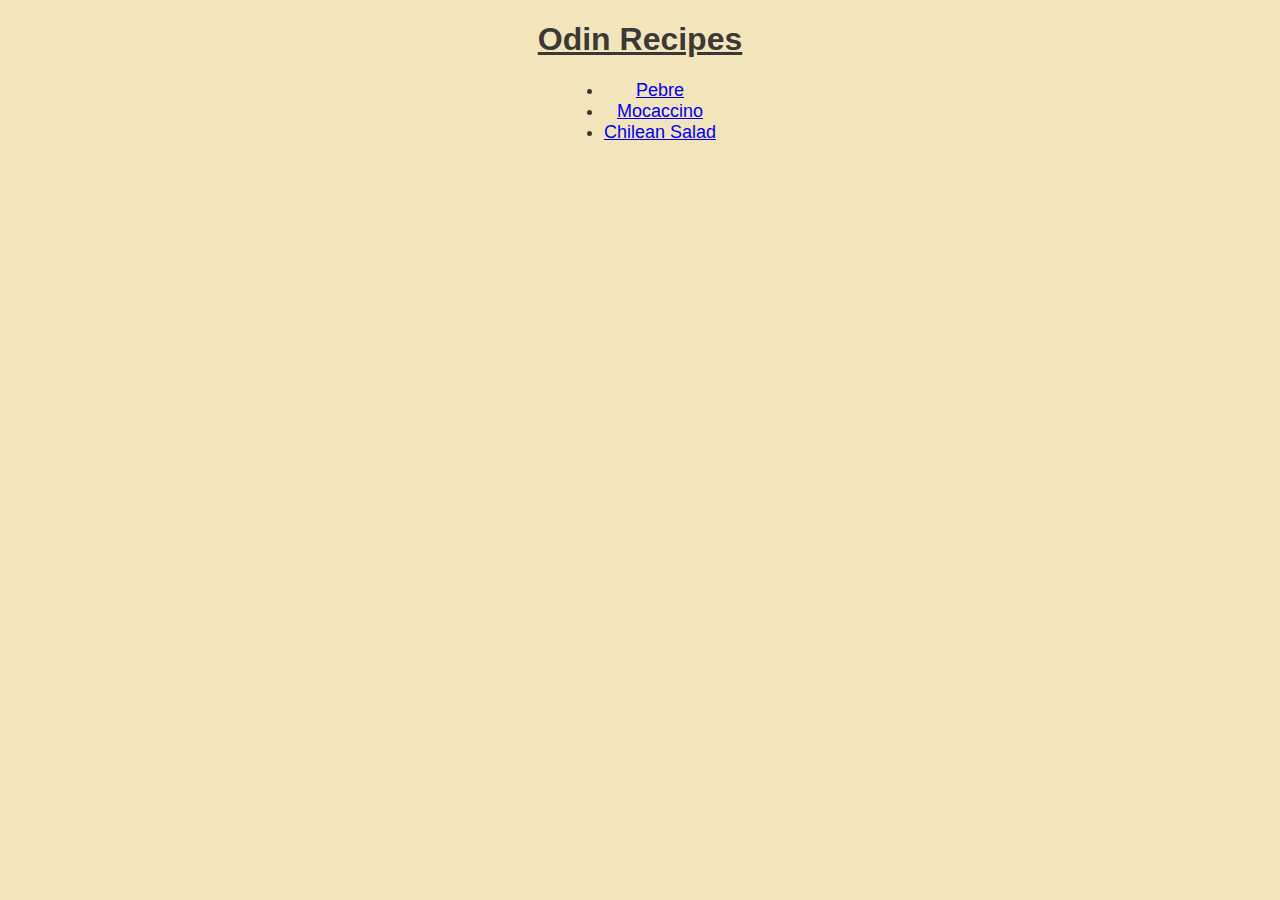
<file: index.html>
<!DOCTYPE html>
<html lang="en">
    <head>
        <meta charset="UTF-8">
        <title>My OP Recipes</title>
        <link rel="stylesheet" href="./styles.css">
    </head>
    <body>
        <h1 class="header">Odin Recipes</h1>
        <ul class="text">
            <li><a href="./recipes/pebre.html">Pebre</a></li>
            <li><a href="./recipes/mocaccino.html">Mocaccino</a></li>
            <li><a href="./recipes/chilean_salad.html">Chilean Salad</a></li>
        </ul>
    </body>
</html>
</file>
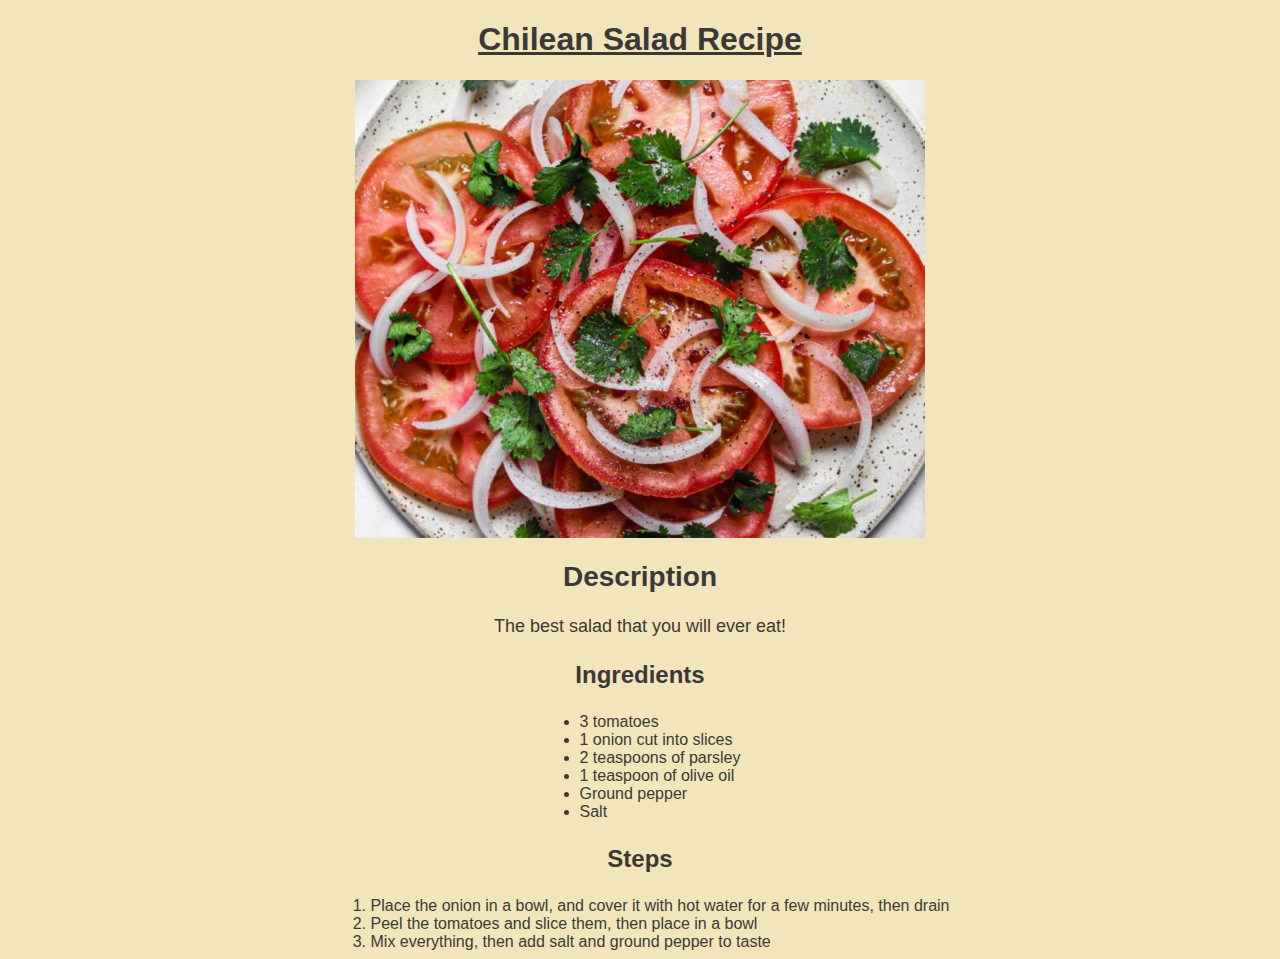
<file: recipes/chilean_salad.html>
<!DOCTYPE html>
<html lang="en">
    <head>
        <meta charset="UTF-8">
        <title>Chilean Salad Recipe</title>
        <link rel="stylesheet" href="../styles.css">
    </head>
    <body>
        <h1 class="header">Chilean Salad Recipe</h1>
        <img src="../images/ensalada-chilena.jpg" alt="Chilean Salad on a plate" width="570" height="auto">
        <h2 class="header">Description</h2>
        <p class="text">The best salad that you will ever eat!</p>
        <h3 class="header">Ingredients</h3>
        <ul>
            <li>3 tomatoes</li>
            <li>1 onion cut into slices</li>
            <li>2 teaspoons of parsley</li>
            <li>1 teaspoon of olive oil</li>
            <li>Ground pepper</li>
            <li>Salt</li>
        </ul>
        <h3 class="header">Steps</h3>
        <ol>
            <li>Place the onion in a bowl, and cover it with hot water for a few minutes, then drain</li>
            <li>Peel the tomatoes and slice them, then place in a bowl</li>
            <li>Mix everything, then add salt and ground pepper to taste</li>
        </ol>
    </body>
</html>
</file>
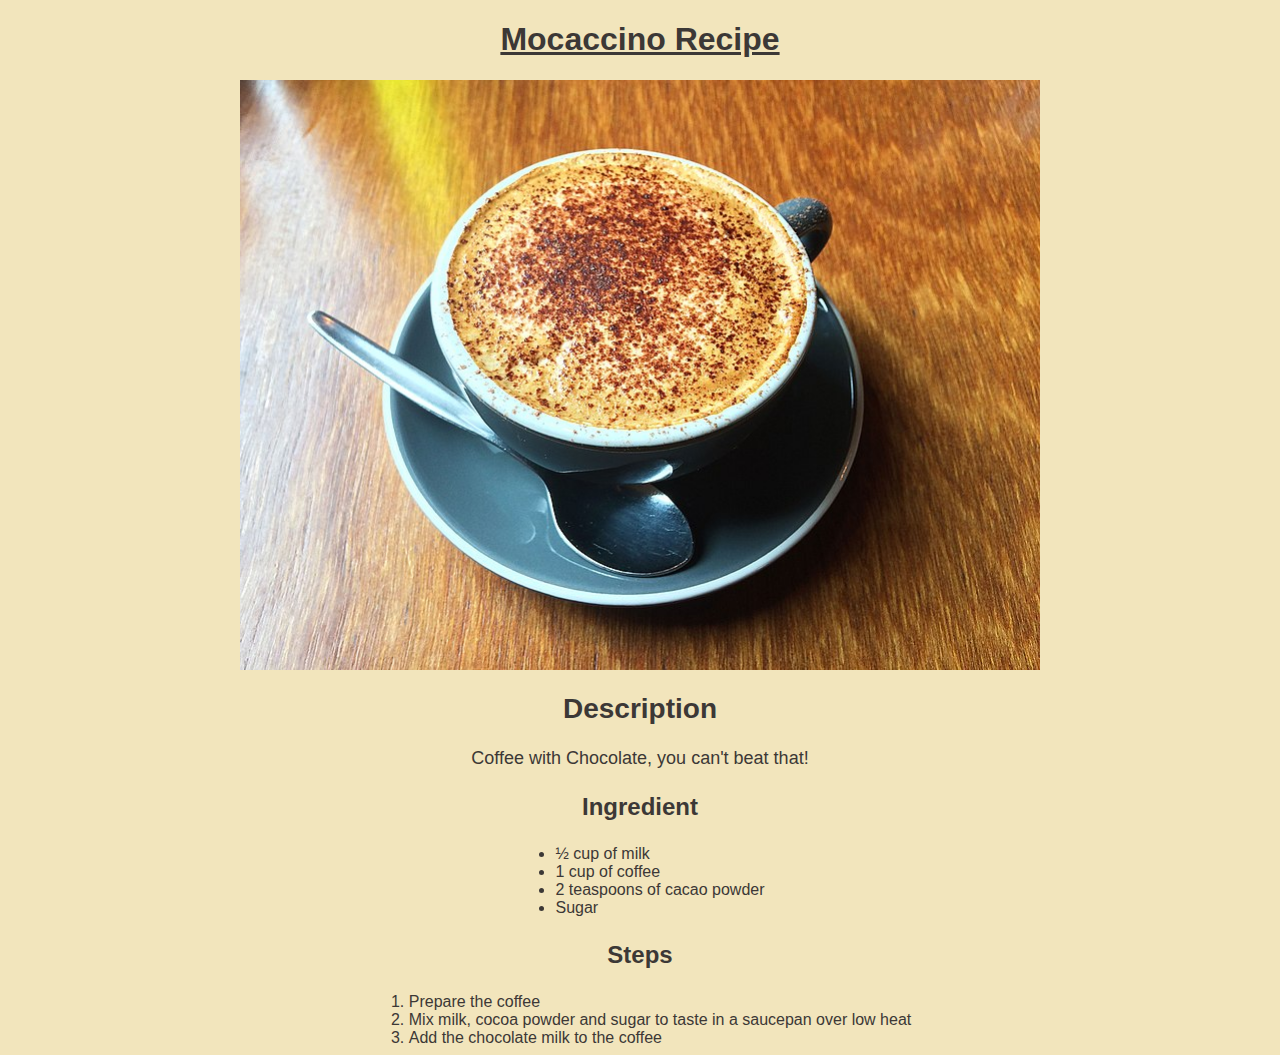
<file: recipes/mocaccino.html>
<!DOCTYPE html>
<html lang="en">
    <head>
        <meta charset="UTF-8">
        <title>Mocaccino Recipe</title>
        <link rel="stylesheet" href="../styles.css">
    </head>
    <body>
        <h1 class="header">Mocaccino Recipe</h1>
        <img src="../images/mocaccino.jpg" alt="A cup of mocaccino" width="800" height="auto">
        <h2 class="header">Description</h2>
        <p class="text">Coffee with Chocolate, you can't beat that!</p>
        <h3 class="header">Ingredient</h3>
        <ul>
            <li>½ cup of milk</li>
            <li>1 cup of coffee</li>
            <li>2 teaspoons of cacao powder</li>
            <li>Sugar</li>
        </ul>
        <h3 class="header">Steps</h3>
        <ol>
            <li>Prepare the coffee</li>
            <li>Mix milk, cocoa powder and sugar to taste in a saucepan over low heat</li>
            <li>Add the chocolate milk to the coffee</li>
        </ol>
    </body>
</html>
</file>
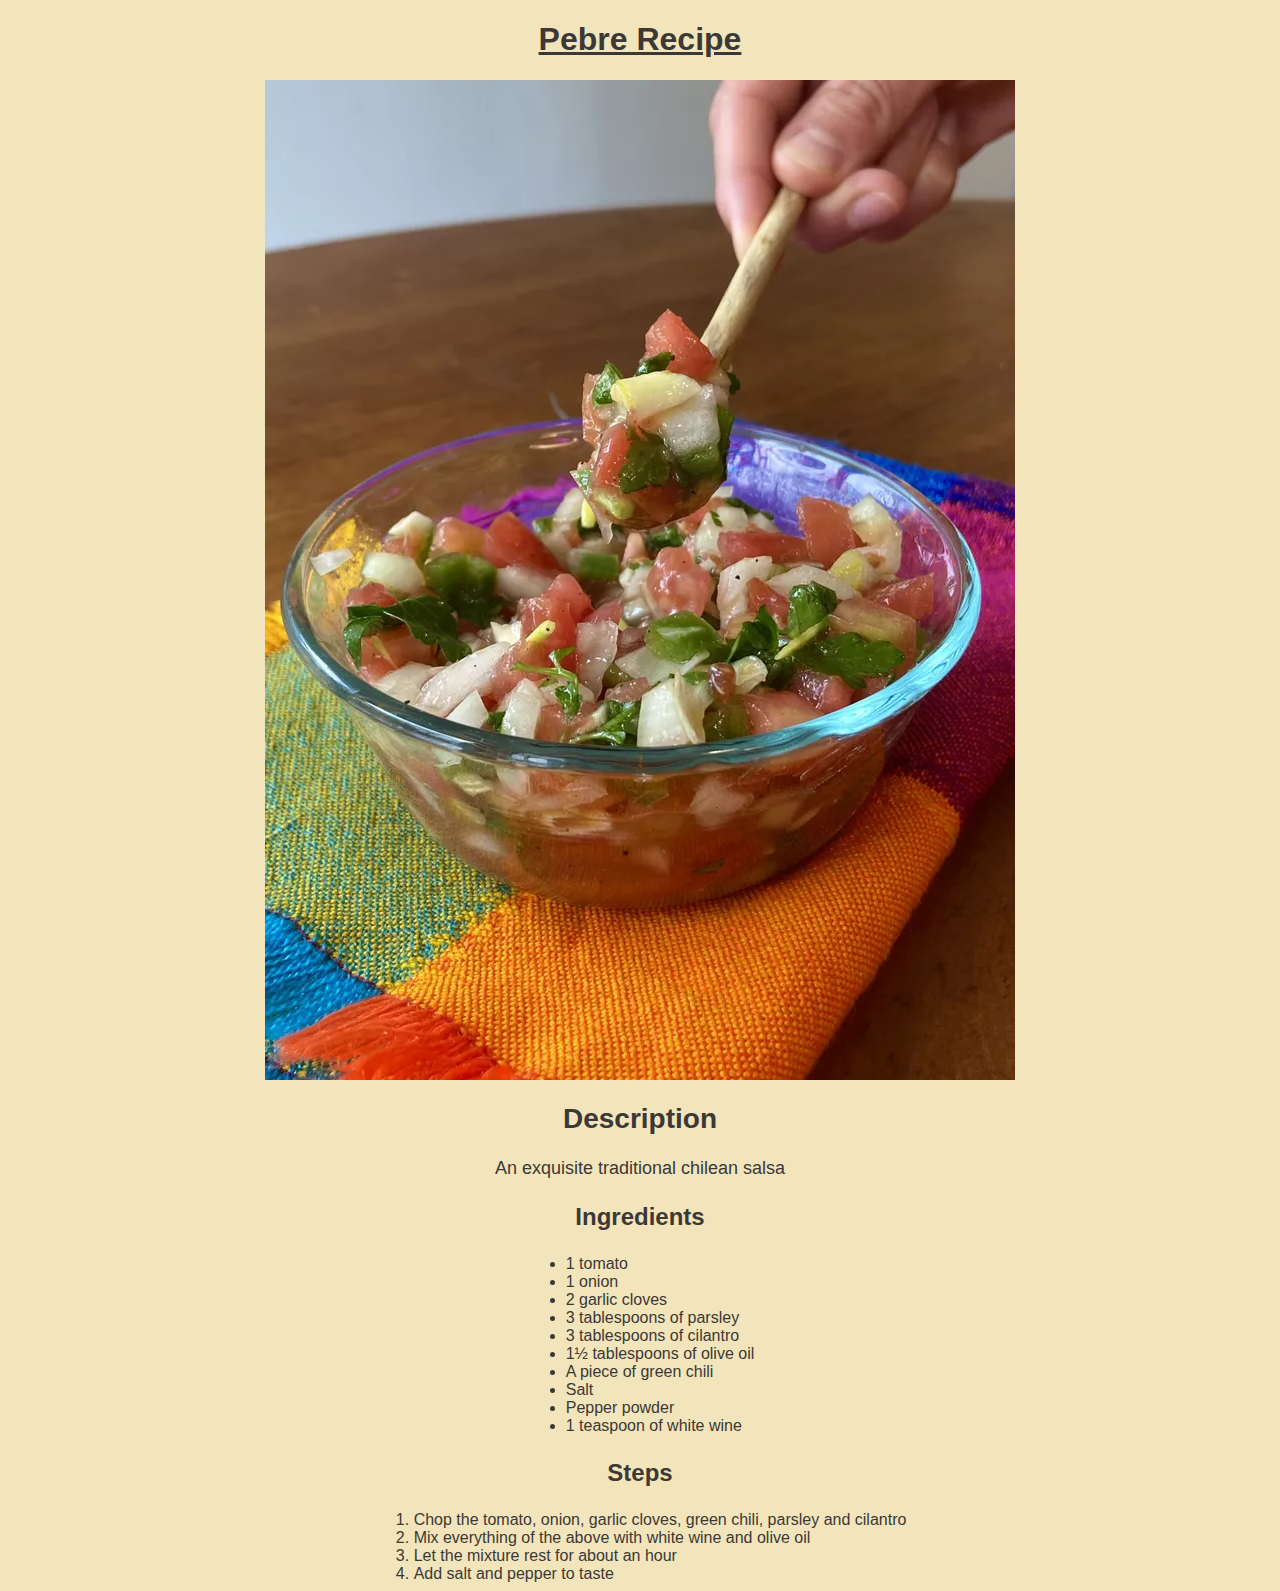
<file: recipes/pebre.html>
<!DOCTYPE html>
<html lang="en">
    <head>
        <meta charset="UTF-8">
        <title>Pebre Recipe</title>
        <link rel="stylesheet" href="../styles.css">
    </head>
    <body>
        <h1 class="header">Pebre Recipe</h1>
        <img src="../images/pebre.webp" alt="pebre bowl" width="750" height="auto">
        <h2 class="header">Description</h2>
        <p class="text">An exquisite traditional chilean salsa</p>
        <h3 class="header">Ingredients</h3>
        <ul>
            <li>1 tomato</li>
            <li>1 onion</li>
            <li>2 garlic cloves</li>
            <li>3 tablespoons of parsley</li>
            <li>3 tablespoons of cilantro</li>
            <li>1½ tablespoons of olive oil</li>
            <li>A piece of green chili</li>
            <li>Salt</li>
            <li>Pepper powder</li>
            <li>1 teaspoon of white wine</li>
        </ul>
        <h3 class="header">Steps</h3>
        <ol>
            <li>Chop the tomato, onion, garlic cloves, green chili, parsley and cilantro</li>
            <li>Mix everything of the above with white wine and olive oil</li>
            <li>Let the mixture rest for about an hour</li>
            <li>Add salt and pepper to taste</li>
        </ol>
    </body>
</html>
</file>
<file: styles.css>
* {
    font-family: Arial, Helvetica, sans-serif;
}

body {
    color: #3c3836;
    background-color: #f2e5bc;
}

h1 {
    text-decoration: underline;
}

h2 {
    font-size: 28px;
}

h3 {
    font-size: 24px;
}

img {
    display: block;
    margin: 0 auto;
}


.header {
    text-align: center;
}

.text {
    text-align: center;
    font-size: 18px;
}

ul,ol {
    display: table;
    margin: 0 auto;
}
</file>
